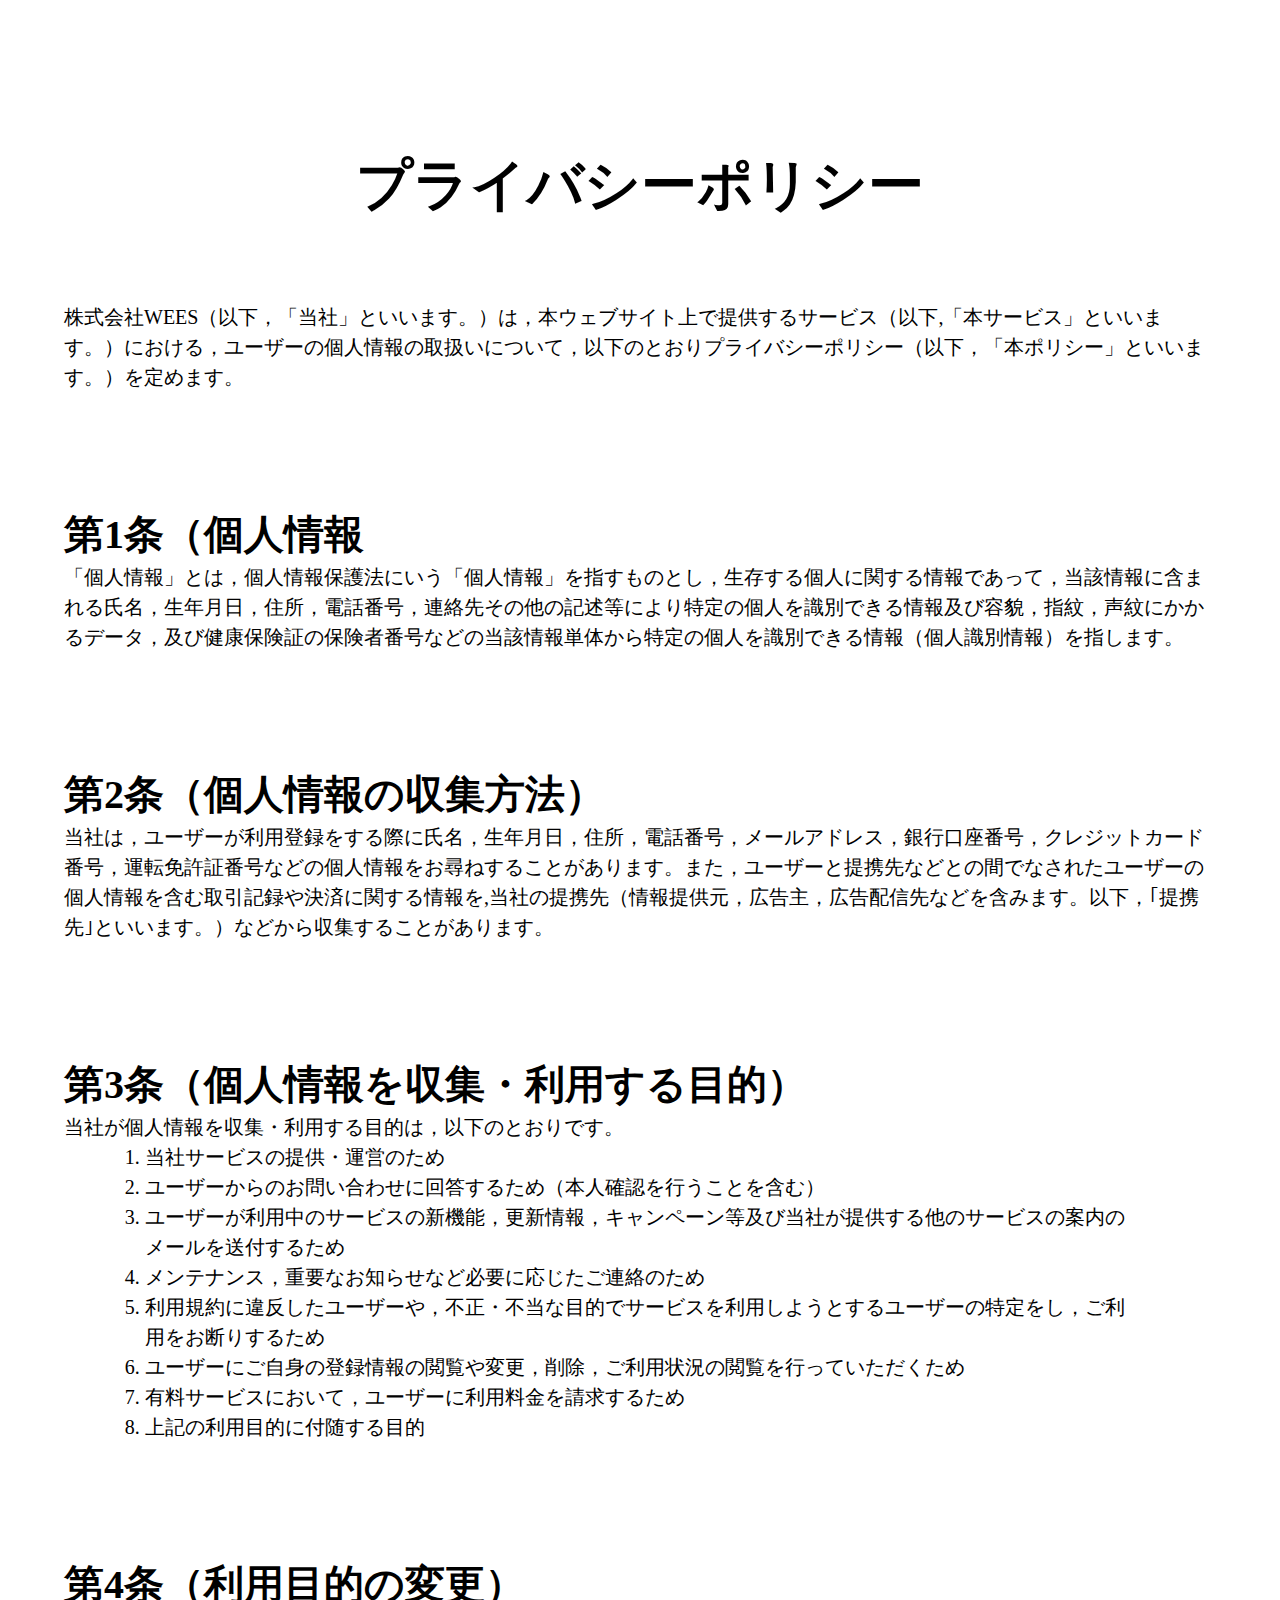
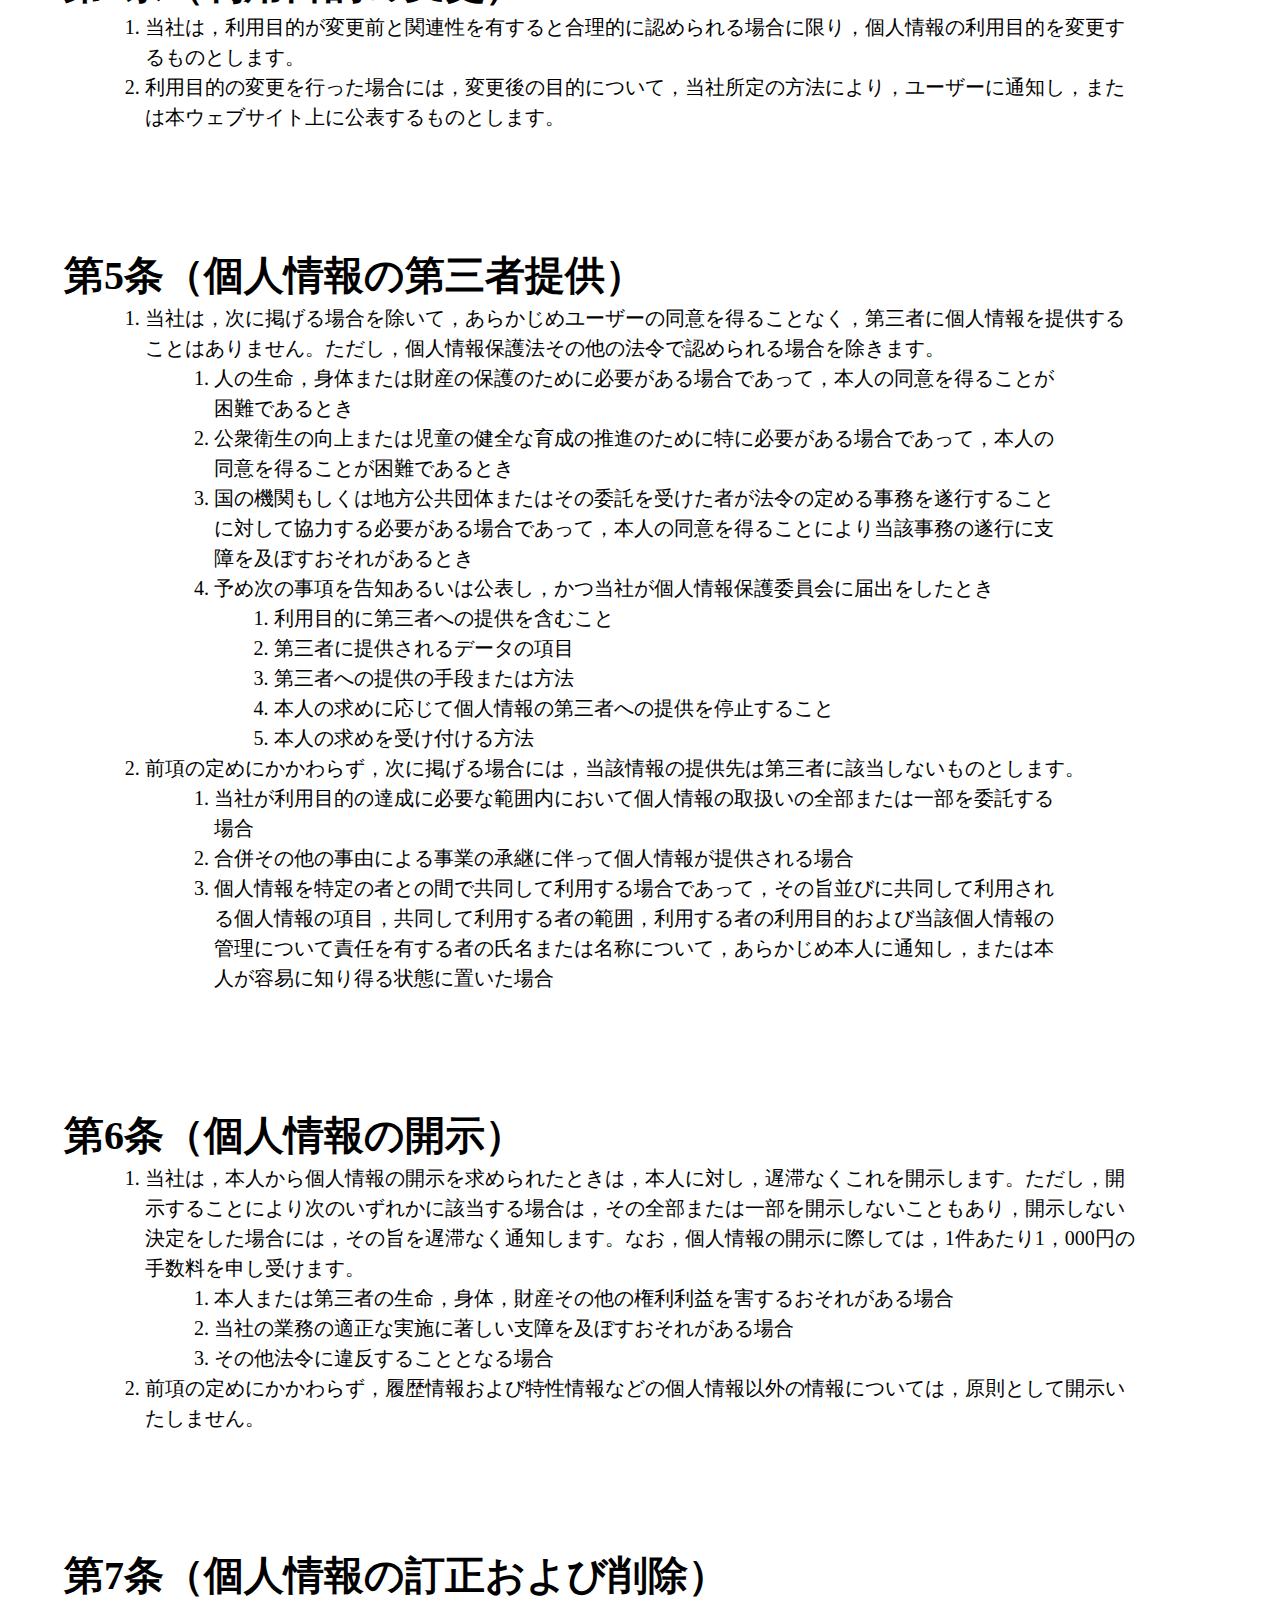
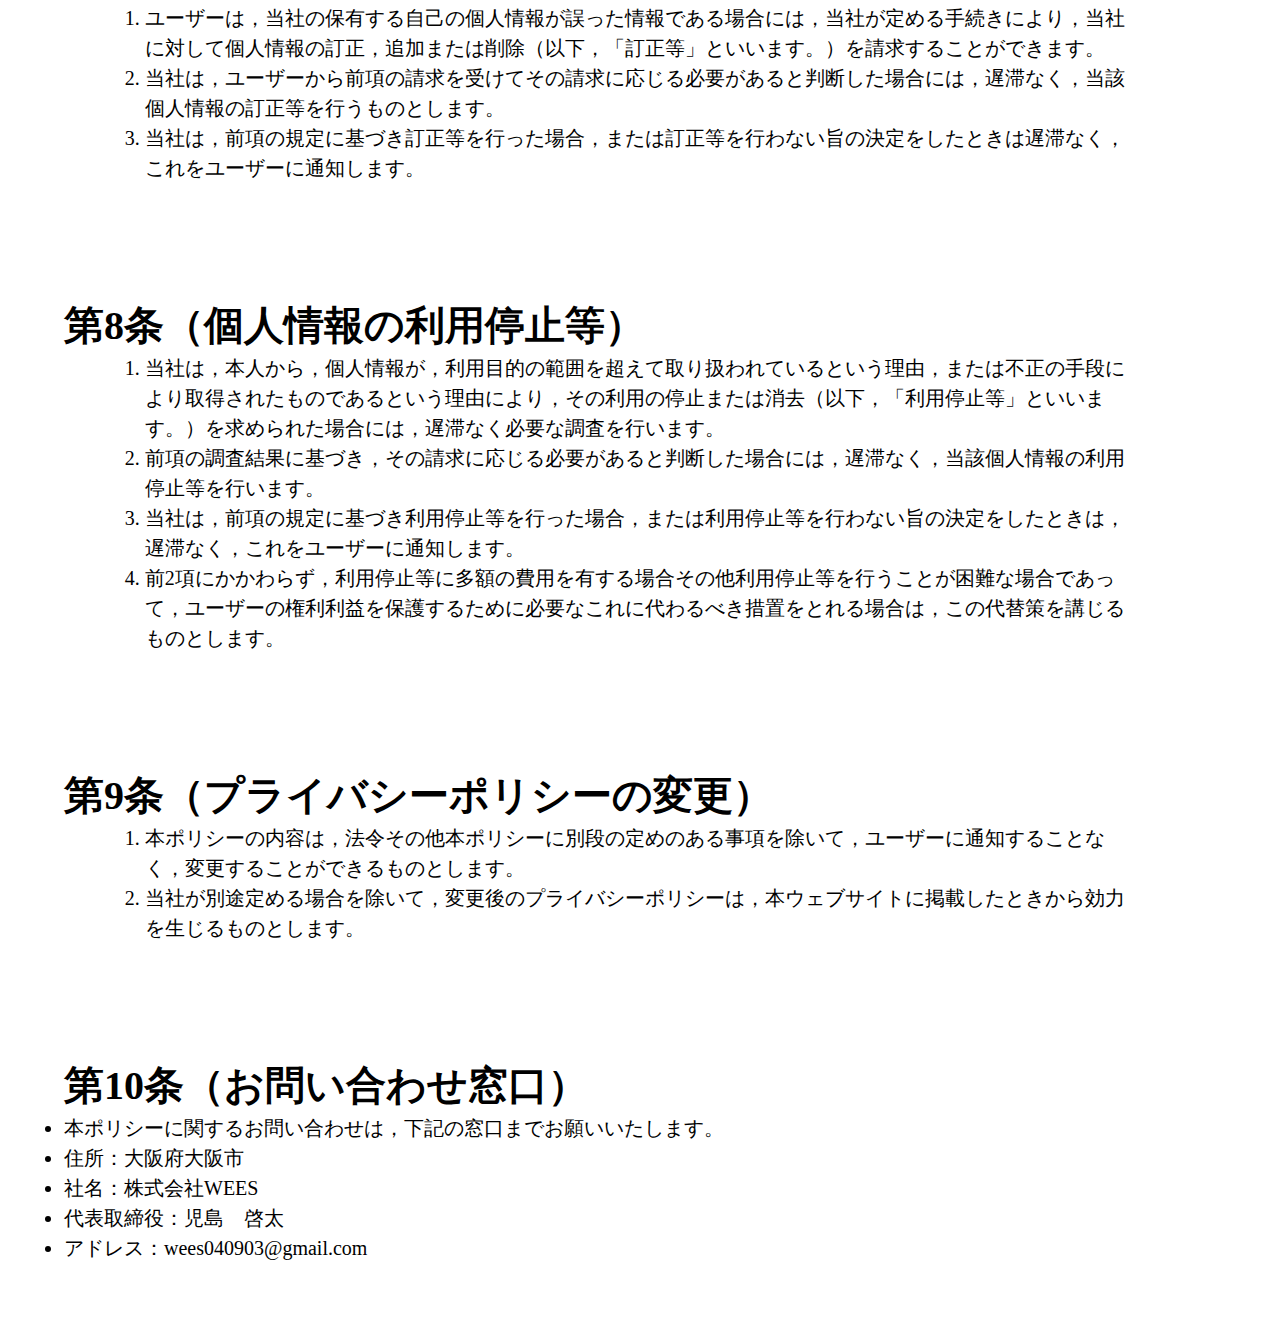
<file: index-privacy.html>
<!DOCTYPE html>
<html lang="en">
<head>
    <meta charset="UTF-8">
    <meta http-equiv="X-UA-Compatible" content="IE=edge">
    <meta name="viewport" content="width=device-width, initial-scale=1.0">
    <link rel="stylesheet" href="css/privacy.css">
    <title>Document</title>
</head>
<body>
    <section class="privacy-text">
        <h1>プライバシーポリシー</h1>
        <p>株式会社WEES（以下，「当社」といいます。）は，本ウェブサイト上で提供するサービス（以下,「本サービス」といいます。）における，ユーザーの個人情報の取扱いについて，以下のとおりプライバシーポリシー（以下，「本ポリシー」といいます。）を定めます。</p>
        <h2>第1条（個人情報</h2>
        <p>「個人情報」とは，個人情報保護法にいう「個人情報」を指すものとし，生存する個人に関する情報であって，当該情報に含まれる氏名，生年月日，住所，電話番号，連絡先その他の記述等により特定の個人を識別できる情報及び容貌，指紋，声紋にかかるデータ，及び健康保険証の保険者番号などの当該情報単体から特定の個人を識別できる情報（個人識別情報）を指します。</p>
        <h2>第2条（個人情報の収集方法）</h2>
        <p>当社は，ユーザーが利用登録をする際に氏名，生年月日，住所，電話番号，メールアドレス，銀行口座番号，クレジットカード番号，運転免許証番号などの個人情報をお尋ねすることがあります。また，ユーザーと提携先などとの間でなされたユーザーの個人情報を含む取引記録や決済に関する情報を,当社の提携先（情報提供元，広告主，広告配信先などを含みます。以下，｢提携先｣といいます。）などから収集することがあります。</p>
        <h2>第3条（個人情報を収集・利用する目的）</h2>
        <p>当社が個人情報を収集・利用する目的は，以下のとおりです。</p>
        <ol>
          <li>当社サービスの提供・運営のため</li>
          <li>ユーザーからのお問い合わせに回答するため（本人確認を行うことを含む）</li>
          <li>ユーザーが利用中のサービスの新機能，更新情報，キャンペーン等及び当社が提供する他のサービスの案内のメールを送付するため</li>
          <li>メンテナンス，重要なお知らせなど必要に応じたご連絡のため</li>
          <li>利用規約に違反したユーザーや，不正・不当な目的でサービスを利用しようとするユーザーの特定をし，ご利用をお断りするため</li>
          <li>ユーザーにご自身の登録情報の閲覧や変更，削除，ご利用状況の閲覧を行っていただくため</li>
          <li>有料サービスにおいて，ユーザーに利用料金を請求するため</li>
          <li>上記の利用目的に付随する目的</li>
        </ol>
        <h2>第4条（利用目的の変更）</h2>
        <ol>
          <li>当社は，利用目的が変更前と関連性を有すると合理的に認められる場合に限り，個人情報の利用目的を変更するものとします。</li>
          <li>利用目的の変更を行った場合には，変更後の目的について，当社所定の方法により，ユーザーに通知し，または本ウェブサイト上に公表するものとします。</li>
        </ol>
        <h2>第5条（個人情報の第三者提供）</h2>
        <ol>
          <li>当社は，次に掲げる場合を除いて，あらかじめユーザーの同意を得ることなく，第三者に個人情報を提供することはありません。ただし，個人情報保護法その他の法令で認められる場合を除きます。</li>
          <ol>
            <li>人の生命，身体または財産の保護のために必要がある場合であって，本人の同意を得ることが困難であるとき</li>
            <li>公衆衛生の向上または児童の健全な育成の推進のために特に必要がある場合であって，本人の同意を得ることが困難であるとき</li>
            <li>国の機関もしくは地方公共団体またはその委託を受けた者が法令の定める事務を遂行することに対して協力する必要がある場合であって，本人の同意を得ることにより当該事務の遂行に支障を及ぼすおそれがあるとき</li>
            <li>予め次の事項を告知あるいは公表し，かつ当社が個人情報保護委員会に届出をしたとき</li>
            <ol>
              <li>利用目的に第三者への提供を含むこと</li>
              <li>第三者に提供されるデータの項目</li>
              <li>第三者への提供の手段または方法</li>
              <li>本人の求めに応じて個人情報の第三者への提供を停止すること</li>
              <li>本人の求めを受け付ける方法</li>
            </ol>
          </ol>
          <li>前項の定めにかかわらず，次に掲げる場合には，当該情報の提供先は第三者に該当しないものとします。</li>
          <ol>
            <li>当社が利用目的の達成に必要な範囲内において個人情報の取扱いの全部または一部を委託する場合</li>
            <li>合併その他の事由による事業の承継に伴って個人情報が提供される場合</li>
            <li>個人情報を特定の者との間で共同して利用する場合であって，その旨並びに共同して利用される個人情報の項目，共同して利用する者の範囲，利用する者の利用目的および当該個人情報の管理について責任を有する者の氏名または名称について，あらかじめ本人に通知し，または本人が容易に知り得る状態に置いた場合</li>
          </ol>
        </ol>
        <h2>第6条（個人情報の開示）</h2>
        <ol>
          <li>当社は，本人から個人情報の開示を求められたときは，本人に対し，遅滞なくこれを開示します。ただし，開示することにより次のいずれかに該当する場合は，その全部または一部を開示しないこともあり，開示しない決定をした場合には，その旨を遅滞なく通知します。なお，個人情報の開示に際しては，1件あたり1，000円の手数料を申し受けます。</li>
          <ol>
            <li>本人または第三者の生命，身体，財産その他の権利利益を害するおそれがある場合</li>
            <li>当社の業務の適正な実施に著しい支障を及ぼすおそれがある場合</li>
            <li>その他法令に違反することとなる場合</li>
          </ol>
          <li>前項の定めにかかわらず，履歴情報および特性情報などの個人情報以外の情報については，原則として開示いたしません。</li>
        </ol>
        <h2>第7条（個人情報の訂正および削除）</h2>
        <ol>
          <li>ユーザーは，当社の保有する自己の個人情報が誤った情報である場合には，当社が定める手続きにより，当社に対して個人情報の訂正，追加または削除（以下，「訂正等」といいます。）を請求することができます。</li>
          <li>当社は，ユーザーから前項の請求を受けてその請求に応じる必要があると判断した場合には，遅滞なく，当該個人情報の訂正等を行うものとします。</li>
          <li>当社は，前項の規定に基づき訂正等を行った場合，または訂正等を行わない旨の決定をしたときは遅滞なく，これをユーザーに通知します。</li>
        </ol>
        <h2>第8条（個人情報の利用停止等）</h2>
        <ol>
          <li>当社は，本人から，個人情報が，利用目的の範囲を超えて取り扱われているという理由，または不正の手段により取得されたものであるという理由により，その利用の停止または消去（以下，「利用停止等」といいます。）を求められた場合には，遅滞なく必要な調査を行います。</li>
          <li>前項の調査結果に基づき，その請求に応じる必要があると判断した場合には，遅滞なく，当該個人情報の利用停止等を行います。</li>
          <li>当社は，前項の規定に基づき利用停止等を行った場合，または利用停止等を行わない旨の決定をしたときは，遅滞なく，これをユーザーに通知します。</li>
          <li>前2項にかかわらず，利用停止等に多額の費用を有する場合その他利用停止等を行うことが困難な場合であって，ユーザーの権利利益を保護するために必要なこれに代わるべき措置をとれる場合は，この代替策を講じるものとします。</li>
        </ol>
        <h2>第9条（プライバシーポリシーの変更）</h2>
        <ol>
          <li>本ポリシーの内容は，法令その他本ポリシーに別段の定めのある事項を除いて，ユーザーに通知することなく，変更することができるものとします。</li>
          <li>当社が別途定める場合を除いて，変更後のプライバシーポリシーは，本ウェブサイトに掲載したときから効力を生じるものとします。</li>
        </ol>
        <h2>第10条（お問い合わせ窓口）</h2>
        <ul>
          <li>本ポリシーに関するお問い合わせは，下記の窓口までお願いいたします。</li>
          <li>住所：大阪府大阪市</li>
          <li>社名：株式会社WEES</li>
          <li>代表取締役：児島　啓太</li>
          <li>アドレス：wees040903@gmail.com</li>
        </ul>
      </section>
    
</body>
</html>
</file>
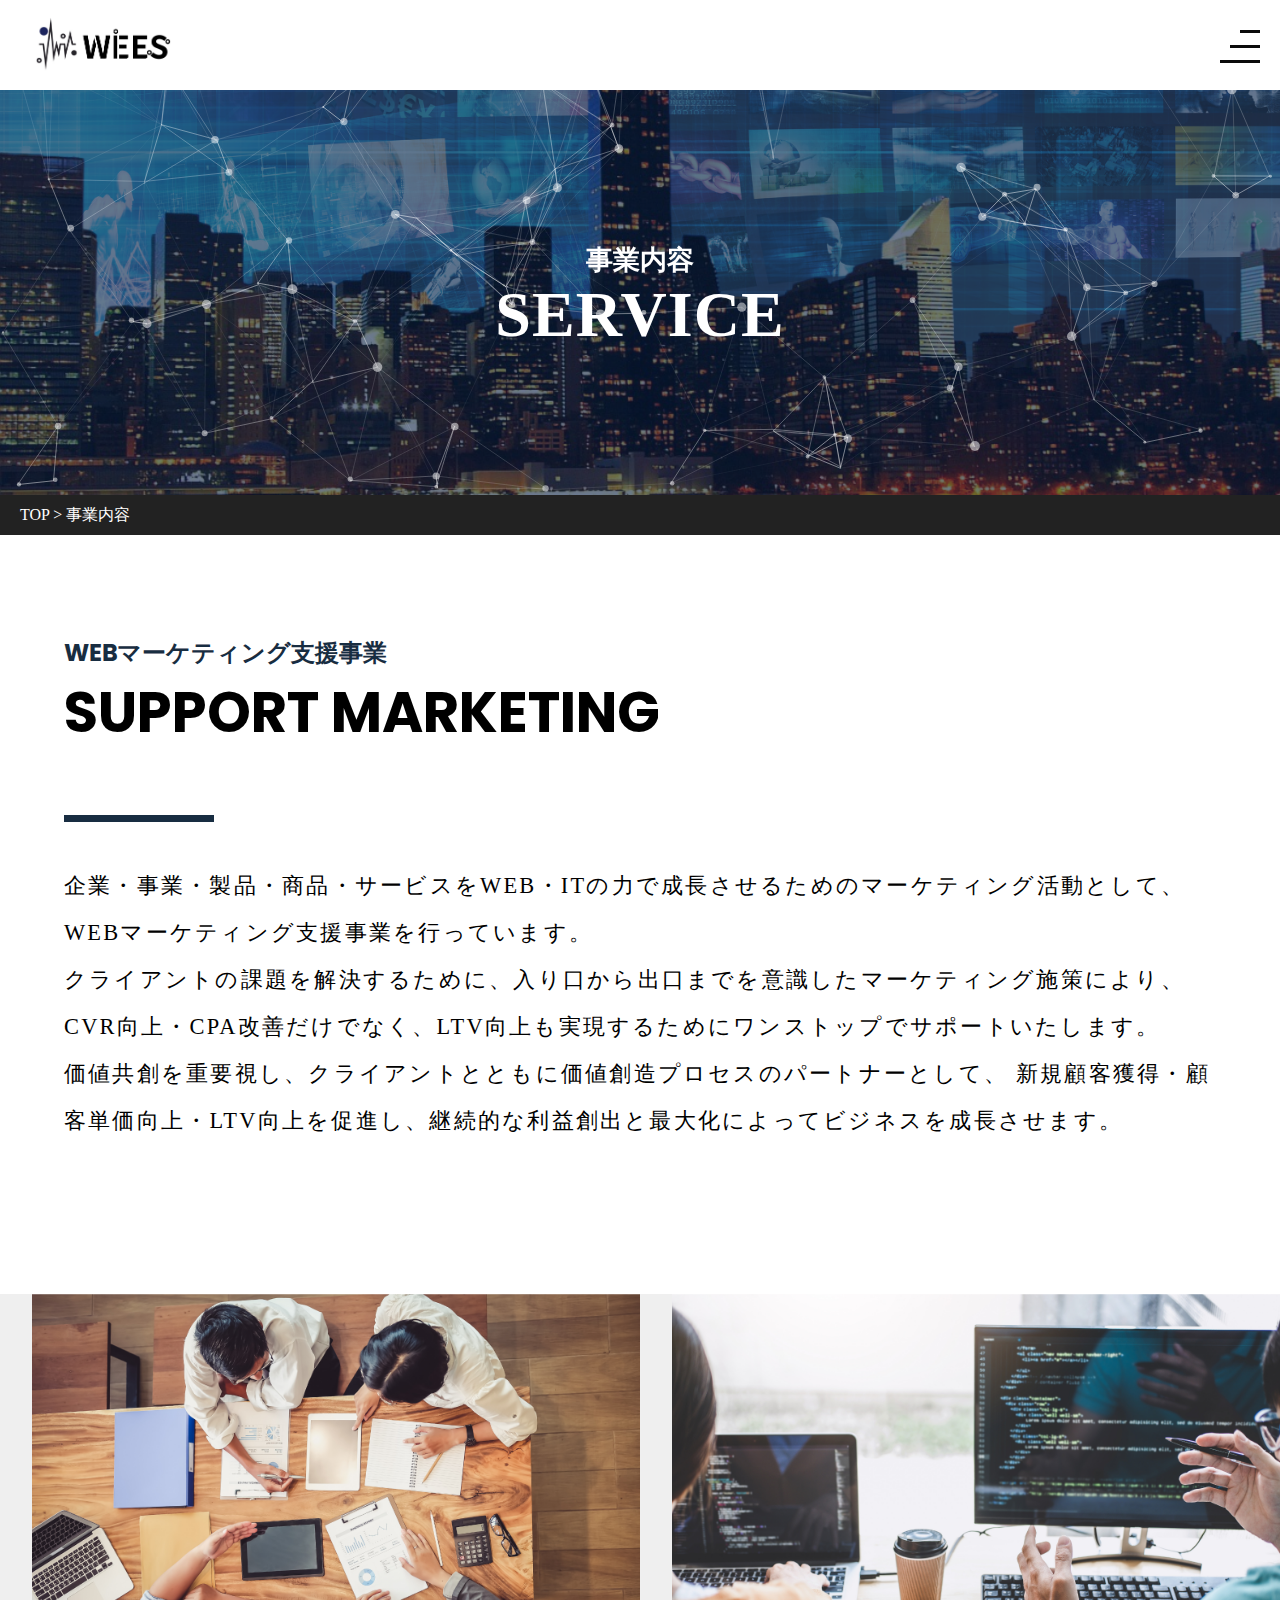
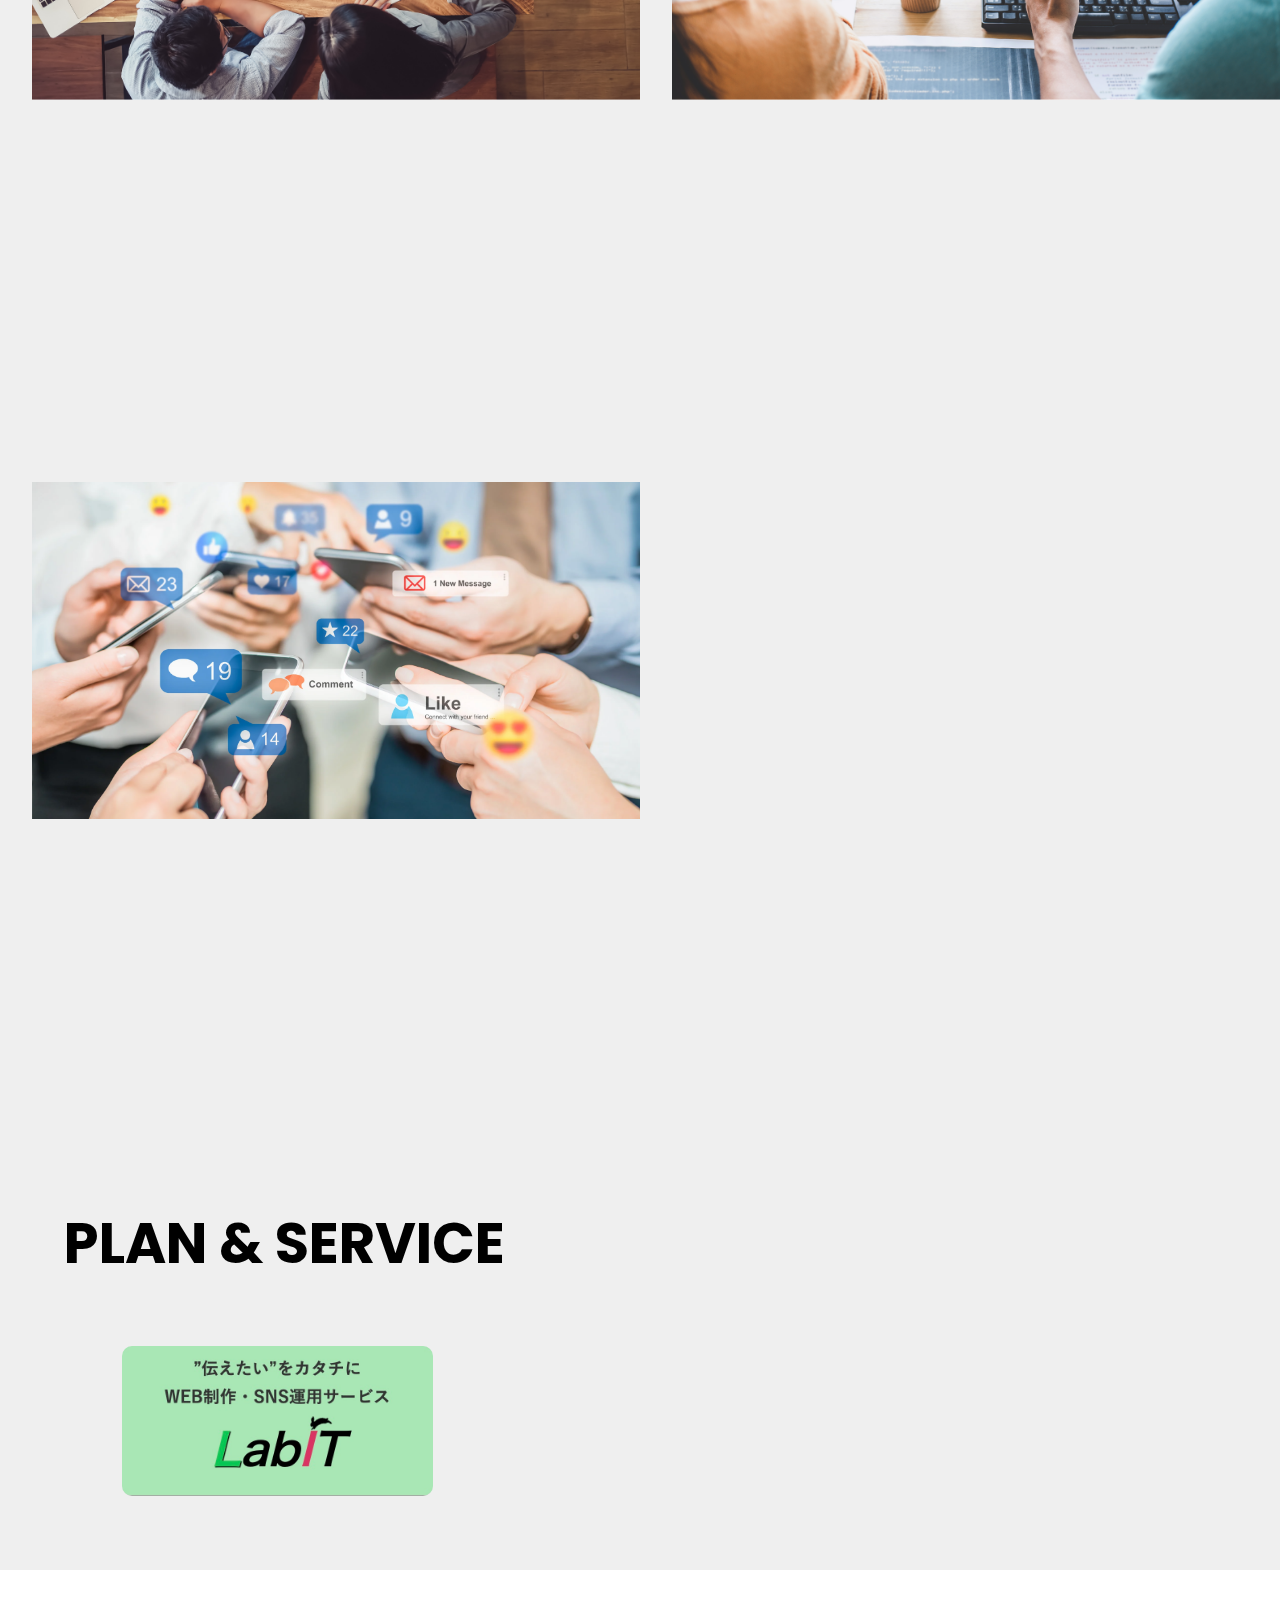
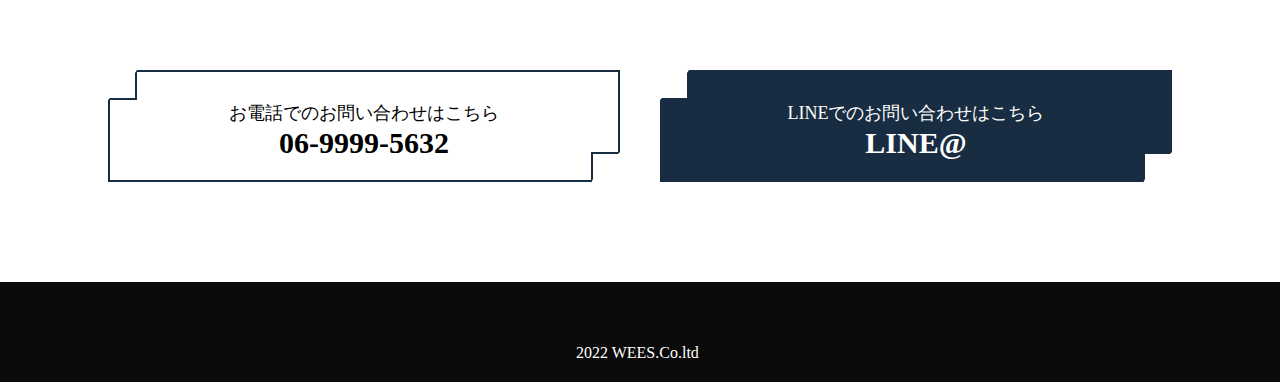
<file: index-service.html>
<!DOCTYPE html>
<html lang="ja">
<head>
    <meta charset="UTF-8">
    <meta http-equiv="X-UA-Compatible" content="IE=edge">
    <meta name="viewport" content="width=device-width, initial-scale=1.0">
    <link rel="stylesheet" href="css/swiper-bundle.min.css" />
    <link rel="stylesheet" href="css/style-service.css">
    <title>ホームページ</title>
</head>
<body>
    <header class="head">
        <img class="logo" src="./image/logo.jpg" alt="" width="auto" height="70px">
        <div id="nav-wrapper" class="nav-wrapper">
            <div class="hamburger" id="js-hamburger">
                <span class="hamburger__line hamburger__line--1"></span>
                <span class="hamburger__line hamburger__line--2"></span>
                <span class="hamburger__line hamburger__line--3"></span>
            </div>
            <nav class="sp-nav">
                <ul class="sp-nav-list">
                    <a href="/"><li class="sp-nav-text">TOP</li></a>
                    <a href="/index-about.html"><li class="sp-nav-text">ABOUT</li></a>
                    <a href="/index-service.html"><li class="sp-nav-text">SERVICE</li></a>
                    <span><a href="/labit"><li class="sp-nav-service">LabIT</li></a></span>
                    <a href="/contact"><li class="sp-nav-text">CONTACT</li></a>
                </ul>
                <div class="sns-list">
                    <p>FOLLOW</p>
                    <div class="sns-icon">
                        <img src="./image/line-icon.png" alt="" class="line-icon" width="50px" height="auto">
                        <img src="./image/ig-icon.png" alt="" class="ig-icon" width="50px" height="auto">
                    </div>
                </div>
                <!-- <div class="contact">
                    <p class="contact-1">
                        <span>お電話でのお問い合わせはこちら</span>
                        <br>06-9999-5632
                    </p>
                    <p class="contact-1">
                        <span>LINEでのお問い合わせはこちら</span>
                        <br>LINE@
                    </p>
                </div> -->
            </nav>
            <div class="black-bg" id="js-black-bg"></div>
        </div>
    </header>

    <a id="top"></a>
    <section class="service-top">
        <div class="wrap">
            <div id="particles-js">
                <canvas class="particles-js-canvas-el" width="100%" height="auto" style="width: 390px; height: 390px;"></canvas>
            </div>
        <h1 class="top-text">
            事業内容<br>
            <span>SERVICE</span>
        </h1>
        </div>
    </section>

    <div class="choosebox">
        <p class="choose-text">
            <a href="">TOP</a>
            > 事業内容
        </p>
    </div>

    <section class="marketing">
        <div class="marketing-inner">
            <div class="mi-text">
                <h1 class="mi-text-top">
                    <span>WEBマーケティング支援事業</span>
                    SUPPORT MARKETING
                </h1>
            </div>
            <div class="under-line"></div>

            <div class="mi-slide-text">
                <p class="mi-slide-description">
                    企業・事業・製品・商品・サービスをWEB・ITの力で成長させるためのマーケティング活動として、
                    WEBマーケティング支援事業を行っています。<br>
                    クライアントの課題を解決するために、入り口から出口までを意識したマーケティング施策により、
                    CVR向上・CPA改善だけでなく、LTV向上も実現するためにワンストップでサポートいたします。<br>
                    価値共創を重要視し、クライアントとともに価値創造プロセスのパートナーとして、
                    新規顧客獲得・顧客単価向上・LTV向上を促進し、継続的な利益創出と最大化によってビジネスを成長させます。
                </p>
            </div>
        </div>
    </section>

    <section class="service-business">
        <div class="business-inner">
                <div class="business-list">
                    <div class="bl-text">
                        <img src="./image/topcommerce.png" alt="" class="bl-img" width="95%" height="auto">
                        <div class="bl-text-list slide-text-animation">
                        <h2 class="bl-text-topic">
                            クリエイティブ制作
                        </h2>
                        <p class="bl-description">
                            ホームページ・ランディングページ・バナー・動画など、クリエイティブ全般の制作を行っております。<br>綺麗なクリエイティブはもちろん、伝わるクリエイティブで新規顧客への認知度アップや獲得の促進を実現します。
                        </p>
                        </div>
                    </div>
                </div>
                <div class="business-list">
                    <div class="bl-text">
                        <img src="./image/topcreateve.png" alt="" class="bl-img" width="95%" height="auto">
                        <div class="bl-text-list  slide-text-animation">
                        <h2 class="bl-text-topic">
                            広告運用
                        </h2>
                        <p class="bl-description">
                            リスティング広告、ディスプレイ広告、動画広告、SNS広告などの運用を行っております。<br>数値の分析を行い、細かなクリエイティブの変更などの運用改善で費用対効果を追求して事業の促進を実現します。
                        </p>
                        </div>
                    </div>

                </div>
                <div class="business-list">
                    <div class="bl-text">
                        <img src="./image/sns.png" alt="" class="bl-img" width="95%" height="auto">
                        <div class="bl-text-list  slide-text-animation">
                        <h2 class="bl-text-topic">
                            SNS運用代行
                        </h2>
                        <p class="bl-description">                           
                            SNSの戦略立案・キャンペーン・数値分析、検証など幅広くお手伝いいたします。<br>最新のトレンドを押さえたクリエイティブや企画を提供し、事業の促進を実現します。
                        </p>
                        </div>
                    </div>
                    <!-- <div class="business-detail-dot">
                        <img src="./image/b-det2.svg" alt="">
                    </div> -->
                </div>
        </div>
    </section>

    <section class="service-plan">
        <div class="sp-text">
            <h1 class="sp-text-top">
                PLAN & SERVICE
            </h1>
        </div>
        <div class="service-plan-list-all">
            <div class="service-plan-list">
            <img src="./image/labit-baner.jpg" alt="">
            </div>
        </div>
    </section>

    <a href="#top">
        <div class="back-top">
        </div>
    </a>

    <section class="contact">
        <p class="contact-1">
            <span>お電話でのお問い合わせはこちら</span>
            <br>06-9999-5632
        </p>
        <p class="contact-1">
            <span>LINEでのお問い合わせはこちら</span>
            <br>LINE@
        </p>
    </section>

    <footer class="foot">
        <!-- <img src="./image/logo.jpg" alt="" width="30%" height="auto"> -->
        <p>2022 WEES.Co.ltd</p>
    </footer>



    <script src="js/app.js"></script>
    <script src="js/particles.js"></script>
    <script src="js/main.js"></script>
</body>
</html>
</file>
<file: css/privacy.css>
* {
  margin: 0;
  padding: 0;
  box-sizing: border-box;
}

.privacy-text {
  padding: 20% 10% 10% 10%;
  background-color: #ffffff;
  color: #000000;
}

.privacy-text h1 {
  font-size: 1.6rem;
  text-align: center;
  margin-bottom: 5%;
  padding: 20px;
  font-family: "Poppins", sans-serif;
}

.privacy-text h2 {
  font-size: 1.2rem;
  margin-top: 7%;
}

.privacy-text p, li {
  font-size: 1rem;
}

@media screen and (min-width: 750px) {
  .privacy-text {
    padding: 10% 5% 5% 5%;
  }
  .privacy-text h1 {
    font-size: 3.5rem;
    text-align: center;
    margin-bottom: 5%;
    padding: 20px;
  }
  .privacy-text h2 {
    font-size: 2.5rem;
    font-weight: 600;
    margin-top: 10%;
  }
  .privacy-text p, li {
    font-size: 20px;
    line-height: 30px;
  }
  .privacy-text ol {
    padding-left: 7%;
    padding-right: 7%;
  }
}/*# sourceMappingURL=privacy.css.map */
</file>
<file: css/style-service.css>
@charset "UTF-8";
@import url("https://fonts.googleapis.com/css2?family=Bowlby+One+SC&family=PT+Serif:wght@700&family=Poppins:wght@700&display=swap");
@import url("https://fonts.googleapis.com/css2?family=Bowlby+One+SC&family=Oswald&family=PT+Serif:wght@700&family=Playfair+Display:wght@500&family=Poppins:wght@700&display=swap");
.swiper {
  overflow: visible !important;
}

.swiper-slide {
  height: 500px;
  overflow: hidden;
}
.swiper-slide > img {
  width: 100%;
  height: 100%;
  max-width: 100%;
  -o-object-fit: cover;
     object-fit: cover;
  transform: scale(1.3);
  transition: transform 1.9s ease;
}
.swiper-slide::after {
  content: "";
  position: absolute;
  top: 0;
  left: 0;
  width: 100%;
  height: 100%;
  background-color: rgba(0, 61, 125, 0.1);
}
.swiper-slide-active > img {
  transform: none;
}
.swiper-slide-active .hero__title {
  opacity: 1;
  transform: translate(-50%, -50%);
}

.hero__title {
  position: absolute;
  top: 50%;
  left: 50%;
  transform: translate(-50%, calc(-50% + 20px));
  color: white;
  font-size: 25px;
  z-index: 2;
  opacity: 0;
  transition: opacity 0.3s ease 1s, transform 0.3s ease 1s;
}
.hero__footer {
  position: absolute;
  left: 50%;
  bottom: 20px;
  transform: translateX(-50%);
  z-index: 2;
  height: 68px;
  width: 22px;
  overflow: hidden;
}
.hero__downarrow {
  position: absolute;
  left: 0;
  bottom: 0;
  width: 6px;
  animation-name: kf-arrow-anime;
  animation-duration: 2s;
  animation-timing-function: linear;
  animation-delay: 0s;
  animation-iteration-count: infinite;
  animation-direction: normal;
  animation-fill-mode: forwards;
}
.hero__scrolltext {
  position: absolute;
  transform: rotate(90deg);
  color: rgba(255, 255, 255, 0.7);
  left: -8px;
  top: 11px;
  font-size: 1.2em;
}

@keyframes kf-arrow-anime {
  0%, 50%, 100% {
    transform: translateY(-10%);
  }
  30% {
    transform: none;
  }
}
a {
  text-decoration: none;
  color: #fff;
}

* {
  padding: 0;
  margin: 0;
  box-sizing: border-box;
}

body {
  margin: 0;
}

.head {
  width: 100vw;
  height: 90px;
  position: fixed;
  top: 0;
  z-index: 100;
  background: rgb(255, 255, 255);
  /*ハンバーガーがクリックされたら*/
  /* 
  sp-nav(ナビ)
  =================================== */
  /* black-bg(ハンバーガーメニュー解除用bg)*/
  /*ハンバーガーメニューが開いたら表示*/
}
.head .logo {
  position: absolute;
  top: 10px;
  left: 20px;
  animation: slide-animation 2.5s;
}
.head .hamburger {
  position: absolute;
  right: 20px;
  top: 25px;
  width: 50px;
  height: 40px;
  cursor: pointer;
  z-index: 300;
}
.head .hamburger .hamburger__line {
  position: absolute;
  width: 40px;
  height: 3px;
  right: 0;
  background-color: rgb(10, 10, 10);
  transition: all 0.5s;
}
.head .hamburger .hamburger__line--1 {
  top: 5px;
  width: 20px;
}
.head .hamburger .hamburger__line--2 {
  width: 30px;
  top: 20px;
}
.head .hamburger .hamburger__line--3 {
  top: 35px;
}
.head .open {
  /*ハンバーガーがクリックされたら右からスライド*/
}
.head .open .hamburger__line--1 {
  width: 40px;
  background-color: white;
  transform: rotate(-45deg);
  top: 11px;
}
.head .open .hamburger__line--2 {
  background-color: white;
  opacity: 0;
}
.head .open .hamburger__line--3 {
  background-color: white;
  transform: rotate(45deg);
  top: 11px;
}
.head .open .sp-nav {
  right: 0;
}
.head .sp-nav {
  position: fixed;
  right: -100%;
  /*ハンバーガーがクリックされる前はWindow右側に隠す*/
  top: 0;
  width: 90%;
  /* 出てくるスライドメニューの幅 */
  height: 100vh;
  background-color: #222222;
  transition: all 0.5s;
  z-index: 200;
  overflow-y: auto;
  /* メニューが多くなったらスクロールできるように */
}
.head .sp-nav .nav-img {
  width: 250px;
  height: auto;
}
.head .sp-nav .nav-img img {
  width: 100%;
  height: auto;
}
.head .sp-nav .sp-nav-list {
  padding: 50px 20px 0px 20px;
  list-style: none;
}
.head .sp-nav .sp-nav-list a {
  color: #fff;
}
.head .sp-nav .sp-nav-list a:hover .sp-nav-text {
  border-bottom: 2px solid #fff;
  width: 150px;
  animation: slide-under 0.2s;
}
@keyframes slide-under {
  0% {
    width: 0;
  }
  100% {
    width: 150px;
  }
}
.head .sp-nav .sp-nav-list .sp-nav-text {
  font-family: "Oswald", sans-serif;
  width: 150px;
  height: 60px;
  padding: 10px;
  text-align: left;
  font-size: 2.5rem;
  margin: 10px 0;
}
.head .sp-nav .sp-nav-list span .sp-nav-service {
  position: relative;
  font-family: "Oswald", sans-serif;
  width: 100px;
  text-align: left;
  font-size: 2rem;
  padding: 10px 10px 10px 50px;
}
.head .sp-nav .sp-nav-list span .sp-nav-service::before {
  position: absolute;
  content: "";
  background-image: url("../image/nav-list.png");
  background-position: center;
  background-repeat: no-repeat;
  background-size: cover;
  width: 30px;
  height: 30px;
  top: 20px;
  left: 10px;
}
.head .sp-nav .sns-list {
  display: flex;
  margin: 60px 0 0 30px;
}
.head .sp-nav .sns-list p {
  font-family: "Oswald", sans-serif;
  font-size: 2rem;
  color: #fff;
  margin-right: 10%;
}
.head .sp-nav .sns-list .sns-icon img {
  margin: 0 10px 0 10px;
}
.head .black-bg {
  position: fixed;
  left: 0;
  top: 0;
  width: 100vw;
  height: 100vh;
  z-index: 5;
  background-color: #000;
  opacity: 0;
  visibility: hidden;
  transition: all 0.5s;
  cursor: pointer;
  z-index: 100;
}
.head .open .black-bg {
  opacity: 0.7;
  visibility: visible;
}
@media screen and (min-width: 750px) {
  .head .sp-nav {
    position: fixed;
    right: -100%;
    /*ハンバーガーがクリックされる前はWindow右側に隠す*/
    top: 0;
    width: 25%;
    /* 出てくるスライドメニューの幅 */
    height: 100vh;
    background-color: #222222;
    transition: all 0.5s;
    z-index: 200;
    overflow-y: auto;
    /* メニューが多くなったらスクロールできるように */
  }
  .head .sp-nav .nav-img {
    width: 250px;
    height: auto;
  }
  .head .sp-nav .nav-img img {
    width: 100%;
    height: auto;
  }
  .head .sp-nav .sp-nav-list {
    padding: 50px 20px 0px 20px;
    list-style: none;
  }
  .head .sp-nav .sp-nav-list a {
    color: #fff;
  }
  .head .sp-nav .sp-nav-list a:hover .sp-nav-text {
    border-bottom: 2px solid #fff;
    width: 150px;
    animation: slide-under 0.2s;
  }
  @keyframes slide-under {
    0% {
      width: 0;
    }
    100% {
      width: 150px;
    }
  }
  .head .sp-nav .sp-nav-list .sp-nav-text {
    font-family: "Oswald", sans-serif;
    width: 150px;
    height: 60px;
    padding: 10px;
    text-align: left;
    font-size: 2.5rem;
    margin: 10px 0;
  }
  .head .sp-nav .sp-nav-list span .sp-nav-service {
    position: relative;
    font-family: "Oswald", sans-serif;
    width: 100px;
    text-align: left;
    font-size: 2rem;
    padding: 10px 10px 10px 50px;
  }
  .head .sp-nav .sp-nav-list span .sp-nav-service::before {
    position: absolute;
    content: "";
    background-image: url("../image/nav-list.png");
    background-position: center;
    background-repeat: no-repeat;
    background-size: cover;
    width: 30px;
    height: 30px;
    top: 20px;
    left: 10px;
  }
  .head .sp-nav .sns-list {
    display: flex;
    margin: 60px 0 0 30px;
  }
  .head .sp-nav .sns-list p {
    font-family: "Oswald", sans-serif;
    font-size: 2rem;
    color: #fff;
    margin-right: 10%;
  }
  .head .sp-nav .sns-list .sns-icon img {
    margin: 0 10px 0 10px;
  }
}

.service-top {
  position: relative;
  width: 100%;
  height: 40vh;
  background-image: url("../image/servicetop.png");
  background-position: center;
  background-size: cover;
  background-repeat: no-repeat;
  text-align: center;
  /*コンテンツを囲むラッパー要素*/
}
.service-top .wrap {
  width: 100%;
  height: 40vh;
  position: relative; /*基準要素、子の基準となる*/
  /*アニメーション描画用*/
}
.service-top .wrap canvas {
  position: absolute; /*親のブロックを基準にして相対位置に配置する*/
  /*位置指定*/
  top: 0;
  right: 0;
  z-index: 2; /*重ね順を-1に　※1以上だとほかのコンテンツの上に被さってしまいます*/
}
.service-top .wrap .top-text {
  position: absolute;
  top: 55%;
  left: 50%;
  transform: translate(-50%, -50%);
  color: white;
  font-size: 18px;
  z-index: 3;
}
.service-top .wrap .top-text span {
  font-size: 35px;
  font-weight: 700;
  letter-spacing: 1px;
}
@media screen and (min-width: 750px) {
  .service-top {
    position: relative;
    width: 100%;
    height: 55vh;
    background-image: url("../image/servicetop.png");
    background-position: center;
    background-size: 100%;
    background-repeat: no-repeat;
    text-align: center;
    /*コンテンツを囲むラッパー要素*/
  }
  .service-top .wrap {
    width: 100%;
    height: 55vh;
    position: relative; /*基準要素、子の基準となる*/
    /*アニメーション描画用*/
  }
  .service-top .wrap canvas {
    position: absolute; /*親のブロックを基準にして相対位置に配置する*/
    /*位置指定*/
    top: 0;
    right: 0;
    z-index: 2; /*重ね順を-1に　※1以上だとほかのコンテンツの上に被さってしまいます*/
  }
  .service-top .wrap .top-text {
    position: absolute;
    top: 60%;
    left: 50%;
    transform: translate(-50%, -50%);
    color: white;
    font-size: 1.7rem;
    z-index: 3;
  }
  .service-top .wrap .top-text span {
    font-size: 4rem;
    font-weight: 700;
    letter-spacing: 1px;
  }
}

.choosebox {
  width: 100%;
  height: 40px;
  background-color: #222222;
}
.choosebox .choose-text {
  color: white;
  padding-left: 20px;
  padding-top: 10px;
}

.marketing {
  width: 100%;
  height: auto;
}
.marketing .marketing-inner .mi-text .mi-text-top {
  font-weight: 700;
  font-size: 35px;
  padding-left: 5%;
  padding: 100px 0 20px 5%;
  font-family: "Poppins", sans-serif;
}
.marketing .marketing-inner .mi-text .mi-text-top span {
  display: block;
  color: #182D41;
  font-size: 20px;
}
.marketing .marketing-inner .under-line {
  width: 60px;
  height: 7px;
  background-color: #182D41;
  margin-left: 5%;
}
.marketing .marketing-inner .mi-slide-text {
  width: 90%;
  margin: 0 auto;
}
.marketing .marketing-inner .mi-slide-text .mi-slide-description {
  letter-spacing: 0.1em;
  line-height: 2.1;
  font-size: 14px;
  margin-top: 40px;
}
@media screen and (min-width: 750px) {
  .marketing {
    width: 100%;
    height: auto;
  }
  .marketing .marketing-inner .mi-text .mi-text-top {
    font-weight: 700;
    font-size: 3.5rem;
    padding-left: 5%;
    padding: 100px 0 60px 5%;
    font-family: "Poppins", sans-serif;
  }
  .marketing .marketing-inner .mi-text .mi-text-top span {
    display: block;
    color: #182D41;
    font-size: 1.5rem;
  }
  .marketing .marketing-inner .under-line {
    width: 150px;
    height: 7px;
    background-color: #182D41;
    margin-left: 5%;
  }
  .marketing .marketing-inner .mi-slide-text {
    width: 90%;
    margin: 0 5%;
  }
  .marketing .marketing-inner .mi-slide-text .mi-slide-description {
    letter-spacing: 0.1em;
    line-height: 2.1;
    font-size: 1.4rem;
    margin-top: 40px;
  }
}

.service-business {
  width: 100%;
  height: auto;
  margin: 150px 0 0 0;
  background: #EFEFEF;
}
.service-business .business-inner .business-list .bl-text .bl-img {
  margin-left: 5%;
}
.service-business .business-inner .business-list .bl-text .bl-text-list {
  display: block;
  width: 90%;
  margin: 0 auto;
  background: white;
  padding: 50px 20px;
  margin-bottom: 30px;
  opacity: 0;
  transform: translate(-300px, -100px);
  transition: 1s all;
}
.service-business .business-inner .business-list .bl-text .bl-text-list.inview {
  opacity: 1;
  transform: translate(0, -100px);
}
.service-business .business-inner .business-list .bl-text .bl-text-list:nth-child(2) {
  margin-bottom: 0;
}
.service-business .business-inner .business-list .bl-text .bl-text-list .bl-text-topic {
  font-size: 28px;
  font-weight: 700;
  margin-bottom: 30px;
}
.service-business .business-inner .business-list .bl-text .bl-text-list .bl-description {
  font-size: 18px;
  line-height: 35px;
  letter-spacing: 1px;
}
.service-business .business-inner .business-list .business-detail-dot {
  padding-left: 10%;
  transform: translateY(-50px);
}
.service-business .business-inner .business-list .business-detail-dot img {
  width: 25%;
}
@media screen and (min-width: 750px) {
  .service-business {
    width: 100%;
    height: auto;
    margin: 150px 0 0 0;
    background: #EFEFEF;
  }
  .service-business .business-inner {
    display: flex;
    flex-wrap: wrap;
  }
  .service-business .business-inner .business-list {
    width: 50vw;
  }
  .service-business .business-inner .business-list .bl-text .bl-img {
    margin-left: 5%;
  }
  .service-business .business-inner .business-list .bl-text .bl-text-list {
    width: 70%;
    margin: 0 5%;
    background: white;
    padding: 50px 20px;
    margin-bottom: 30px;
    opacity: 0;
    transform: translate(-300px, -100px);
    transition: 1s all;
  }
  .service-business .business-inner .business-list .bl-text .bl-text-list.inview {
    opacity: 1;
    transform: translate(0, -100px);
  }
  .service-business .business-inner .business-list .bl-text .bl-text-list:nth-child(2) {
    margin-bottom: 0;
  }
  .service-business .business-inner .business-list .bl-text .bl-text-list .bl-text-topic {
    font-size: 28px;
    font-weight: 700;
    margin-bottom: 30px;
  }
  .service-business .business-inner .business-list .bl-text .bl-text-list .bl-description {
    font-size: 18px;
    line-height: 35px;
    letter-spacing: 1px;
  }
  .service-business .business-inner .business-list .business-detail-dot {
    padding-left: 10%;
    transform: translateY(-50px);
  }
  .service-business .business-inner .business-list .business-detail-dot img {
    width: 25%;
  }
}

.service-plan {
  position: relative;
  width: 100%;
  height: auto;
  background: #EFEFEF;
  padding: 70px 20px;
}
.service-plan .sp-text .sp-text-top {
  font-weight: 700;
  font-size: 35px;
  padding-left: 5%;
  padding: 0px 0 60px 0;
  font-family: "Poppins", sans-serif;
}
.service-plan .service-plan-list-all .service-plan-list {
  width: 90%;
  margin: 0 auto;
}
.service-plan .service-plan-list-all .service-plan-list img {
  border-radius: 10px;
  width: 100%;
  height: auto;
  cursor: pointer;
}
.service-plan .service-plan-list-all .service-plan-list img:hover {
  opacity: 0.5;
  transition: 0.5s all;
}
@media screen and (min-width: 750px) {
  .service-plan {
    position: relative;
    width: 100%;
    height: auto;
    background: #EFEFEF;
    padding: 70px 5%;
  }
  .service-plan .sp-text .sp-text-top {
    font-weight: 700;
    font-size: 3.5rem;
    padding-left: 5%;
    padding: 0px 0 60px 0;
    font-family: "Poppins", sans-serif;
  }
  .service-plan .service-plan-list-all .service-plan-list img {
    border-radius: 10px;
    width: 30%;
    height: auto;
    cursor: pointer;
  }
  .service-plan .service-plan-list-all .service-plan-list img:hover {
    opacity: 0.5;
    transition: 0.5s all;
  }
}

.contact {
  text-align: center;
}
.contact .contact-1 {
  position: relative;
  border: #182D41 2px solid;
  padding: 20px 30px;
  margin: 30px 20px;
  font-size: 30px;
  font-weight: 700;
}
.contact .contact-1::before {
  position: absolute;
  content: "";
  width: 25px;
  height: 25px;
  top: -2.3px;
  left: -2px;
  background: white;
  border-top: white 3px solid;
  border-right: #182D41 2px solid;
  border-left: white 2px solid;
  border-bottom: #182D41 2px solid;
}
.contact .contact-1::after {
  position: absolute;
  content: "";
  width: 25px;
  height: 25px;
  bottom: -3px;
  right: -2px;
  background: white;
  border-top: #182D41 2px solid;
  border-right: white 2px solid;
  border-left: #182D41 2px solid;
  border-bottom: white 4px solid;
}
.contact .contact-1:nth-child(2) {
  background: #182D41;
  color: white;
}
.contact .contact-1 span {
  font-size: 18px;
  font-weight: 500;
}
@media screen and (min-width: 750px) {
  .contact.contact {
    text-align: center;
    display: flex;
    justify-content: center;
  }
  .contact.contact .contact-1 {
    width: 40%;
    position: relative;
    border: #182D41 2px solid;
    padding: 20px 30px;
    margin: 100px 20px;
    font-size: 30px;
    font-weight: 700;
  }
  .contact.contact .contact-1::before {
    position: absolute;
    content: "";
    width: 25px;
    height: 25px;
    top: -2.3px;
    left: -2px;
    background: white;
    border-top: white 3px solid;
    border-right: #182D41 2px solid;
    border-left: white 2px solid;
    border-bottom: #182D41 2px solid;
  }
  .contact.contact .contact-1::after {
    position: absolute;
    content: "";
    width: 25px;
    height: 25px;
    bottom: -3px;
    right: -2px;
    background: white;
    border-top: #182D41 2px solid;
    border-right: white 2px solid;
    border-left: #182D41 2px solid;
    border-bottom: white 4px solid;
  }
  .contact.contact .contact-1:nth-child(2) {
    background: #182D41;
    color: white;
  }
  .contact.contact .contact-1 span {
    font-size: 18px;
    font-weight: 500;
  }
}

.back-top {
  position: fixed;
  width: 80px;
  height: 80px;
  border-radius: 50%;
  bottom: 15px;
  right: 15px;
  background-color: rgba(34, 34, 34, 0.568627451);
  transform: rotate(-90deg);
  opacity: 0;
  transition: opacity 1s;
  z-index: 9999;
}
.back-top::before {
  position: absolute;
  content: ">";
  width: 50px;
  height: 50px;
  font-size: 50px;
  top: -2px;
  left: 27px;
  color: rgba(0, 0, 0, 0.8);
}

.foot {
  width: 100%;
  height: 250px;
  background: rgb(10, 10, 10);
  position: relative;
}
.foot img {
  display: block;
  width: 40%;
  margin: 0 auto;
  transform: translateY(40px);
}
.foot p {
  color: white;
  position: absolute;
  bottom: 20px;
  left: 35%;
}
@media screen and (min-width: 750px) {
  .foot.foot {
    width: 100%;
    height: 100px;
    background: rgb(10, 10, 10);
    position: relative;
  }
  .foot.foot img {
    display: block;
    width: 200px;
    margin: 0 auto;
    transform: translateY(40px);
  }
  .foot.foot p {
    color: white;
    position: absolute;
    bottom: 20px;
    left: 45%;
  }
}/*# sourceMappingURL=style-service.css.map */
</file>
